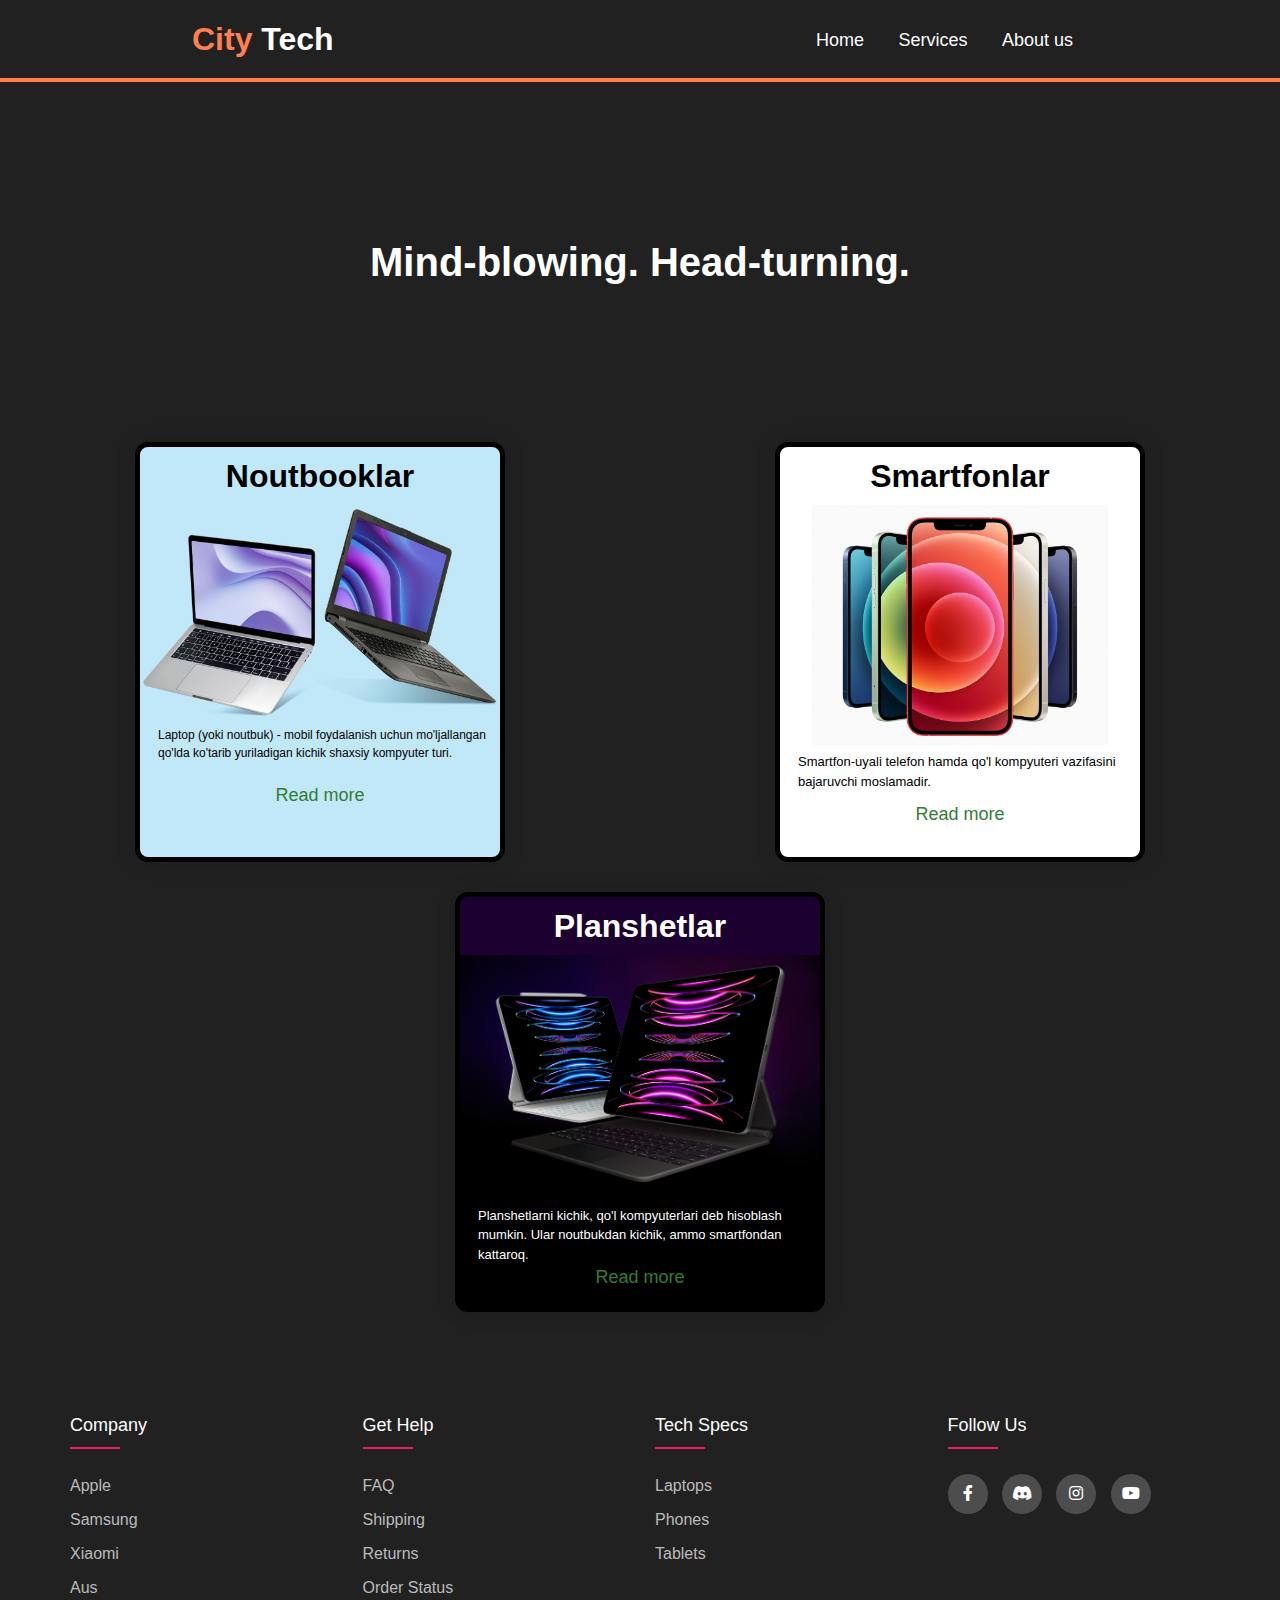
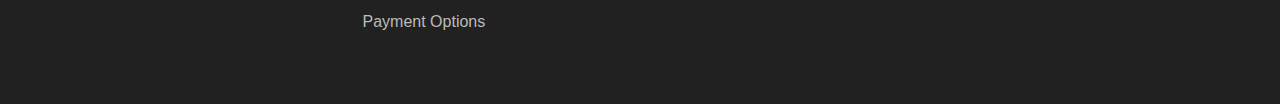
<file: index.html>
<!DOCTYPE html>
<html lang="en">

<head>
    <meta charset="UTF-8">
    <meta http-equiv="X-UA-Compatible" content="IE=edge">
    <meta name="viewport" content="width=device-width, initial-scale=1.0">
    <title>Mind-blowing. Head-turning.</title>
    <link rel="stylesheet" href="style/home-style.css">
    <link rel="stylesheet" href="https://cdnjs.cloudflare.com/ajax/libs/font-awesome/5.15.1/css/all.min.css">
    <link rel="icon" type="image/x-icon" href="images/homepage.ico">
</head>

<body>
    <div id="header">
        <div class="navcon">
            <h1>
                <span class="logo">City</span> 
                Tech
            </h1>
            <ul class="navbar">
                <li>
                    <a href="index.html">Home</a>
                </li>
                <li>
                    <a href="#">Services</a>
                </li>
                <li>
                    <a href="#">About us</a>
                </li>
            </ul>
        </div>
    </div>
    <h1 id="theme">Mind-blowing. Head-turning.</h1>
    <div class="gadgetcontainer">
        <div class="gadgets" id="laptops">
            <h1>Noutbooklar</h1>
            <img src="images/notebooks.jpg" alt="" title="notebooks" width="360">
            <p>Laptop (yoki noutbuk) - mobil foydalanish uchun mo'ljallangan qo'lda ko'tarib yuriladigan kichik shaxsiy
                kompyuter turi.</p>
            <a href="laptops.html">Read more</a>
        </div>
        <div class="gadgets" id="phones">
            <h1>Smartfonlar</h1>
            <img src="images/apple-12.jpg" alt="" title="phones" width="360">
            <p>Smartfon-uyali telefon hamda qo'l kompyuteri vazifasini bajaruvchi moslamadir.</p>
            <a href="phones.html">Read more</a>
        </div>
        <div class="gadgets" id="tablets">
            <h1>Planshetlar</h1>
            <img src="images/tablets.png" alt="" title="tablets" width="360">
            <p>Planshetlarni kichik, qo'l kompyuterlari deb hisoblash mumkin. Ular noutbukdan kichik, ammo smartfondan
                kattaroq.</p>
            <a href="#">Read more</a>
        </div>
    </div>
    <footer class="footer">
        <div class="container">
            <div class="row">
                <div class="footer-col">
                    <h4>company</h4>
                    <ul>
                        <li><a href="#">Apple</a></li>
                        <li><a href="#">Samsung</a></li>
                        <li><a href="#">Xiaomi</a></li>
                        <li><a href="#">Aus</a></li>
                    </ul>
                </div>
                <div class="footer-col">
                    <h4>get help</h4>
                    <ul>
                        <li><a href="#">FAQ</a></li>
                        <li><a href="#">shipping</a></li>
                        <li><a href="#">returns</a></li>
                        <li><a href="#">order status</a></li>
                        <li><a href="#">payment options</a></li>
                    </ul>
                </div>
                <div class="footer-col">
                    <h4>Tech Specs</h4>
                    <ul>
                        <li><a href="laptops.html">Laptops</a></li>
                        <li><a href="phones.html">Phones</a></li>
                        <li><a href="pads.html">Tablets</a></li>
                    </ul>
                </div>
                <div class="footer-col">
                    <h4>follow us</h4>
                    <div class="social-links">
                        <a href="#"><i class="fab fa-facebook-f"></i></a>
                        <a href="#"><i class="fab fa-discord"></i></a>
                        <a href="https://www.instagram.com/redoc_akmal/"><i class="fab fa-instagram"></i></a>
                        <a href="http://www.youtube.com/@WorkableGT"><i class="fab fa-youtube"></i></a>
                    </div>
                </div>
            </div>
        </div>
    </footer>
</body>

</html>
</file>
<file: style/home-style.css>
* {
    margin: 0;
    padding: 0;
    box-sizing: border-box;
}

body {
    background-color: #212121;
    line-height: 1.5;
    font-family: 'Poppins', sans-serif;
}
#theme {
    text-align: center;
    padding-bottom: 150px;
    padding-top: 150px;
    color: white;
    font-size: 40px;
    font-family: sans-serif;
}

/*navbar*/
#header {
    background-color: #212121;
    border-bottom: 4px solid coral;
}
#header h1 {
    color: #fff;
    font-family: sans-serif;
    padding: 15px 0;
    display: inline-block;
}
#header .logo {
    color: coral;
}
.navbar {
    float: right;
}
.navbar li {
    display: inline;
}
.navbar li a {
    text-decoration: none;
    padding: 27px 15px;
    color: #fff;
    font-family: sans-serif;
    display: inline-block;
    font-size: 18px;
    transition: .5s ease;
}
.navbar li a:hover {
    color: coral;
    transform: scale(1.1);
    z-index: 2;
}
.navcon {
    width: 70%;
    margin: auto;
}
@media(max-width: 767px) {
    .navcon {
        width: 100%;
        padding: 8px; 
    }
    .navbar {
        float: inherit
    }
    .navbar li a {
        padding-top: 5px;
        padding-left: 5px;
        padding-bottom: 3px;
    }
    #theme {
        width: 90%;
        margin: auto;
    }
}
/*footer*/
@import url('https://fonts.googleapis.com/css2?family=Poppins:wght@300;400;500;600;700;&display=swap');

.footer {
    background-color: #212121;
    padding: 70px 0;
}

.row {
    display: flex;
    flex-wrap: wrap;
}

.footer-col {
    width: 25%;
    padding: 0 15px;
}

.container {
    max-width: 1170px;
    margin: auto;
}

ul {
    list-style: none;

}

.footer-col h4 {
    font-size: 18px;
    color: #fff;
    text-transform: capitalize;
    margin-bottom: 35px;
    font-weight: 500;
    position: relative;
}

.footer-col h4::before {
    content: '';
    position: absolute;
    left: 0;
    bottom: -10px;
    background-color: #e91e63;
    height: 2px;
    box-sizing: border-box;
    width: 50px;
}

.footer-col ul li:not(:last-child) {
    margin-bottom: 10px;
}

.footer-col ul li a {
    font-size: 16px;
    text-transform: capitalize;
    color: #fff;
    text-decoration: none;
    font-weight: 300;
    color: #bbb;
    display: block;
    transition: all 0.3s ease;
}

.footer-col ul li a:hover {
    color: #fff;
    padding-left: 8px;
}

.footer-col .social-links a {
    display: inline-block;
    height: 40px;
    width: 40px;
    background-color: rgba(255, 255, 255, 0.2);
    margin-right: 10px;
    margin: 0 10px 10px 0;
    text-align: center;
    line-height: 40px;
    border-radius: 50%;
    color: #fff;
    transition: all 0.5s ease;
}

.footer-col .social-links a:hover {
    color: #24262b;
    background-color: #fff;

}

@media(max-width: 767px) {
    .footer-col {
        width: 50%;
        margin-bottom: 30px;
    }
}

@media(max-width: 574px) {
    .footer-col {
        width: 100%;
    }
}

/* laptops */
#laptops {
    background-color: #c1e8f9;
}

#laptops h1 {
    text-align: center;
}

#laptops a {
    text-align: center;
    display: block;
    text-decoration: none;
    color: rgb(49, 125, 49);
    font-size: 18px;
    padding-top: 20px;
    transition: .5s ease;
}

#laptops a:hover {
    font-size: larger;
}

#laptops a:active {
    transform: scale(0) translateY(0.9px);
}

#laptops p {
    font-size: 12px;
    padding-left: 5%;
    margin-bottom: 0;
}

/* phones */
#phones {
    background-color: #ffffff;
}

#phones h1 {
    text-align: center;
    margin-bottom: 0;
}

#phones a {
    text-align: center;
    display: block;
    text-decoration: none;
    color: rgb(49, 125, 49);
    font-size: 18px;
    padding-top: 10px;
    transition: .5s ease;
}

#phones a:hover {
    font-size: larger;
}

#phones p {
    font-size: 13px;
    padding-left: 5%;
}

/*tablets*/
#tablets {
    background: linear-gradient(to top,
            #000000 0%,
            #000000 50%,
            #1c0130 50%,
            #1c0130 100%);
}

#tablets h1 {
    text-align: center;
    margin-bottom: 0;
    color: white;
}

#tablets a {
    text-align: center;
    display: block;
    text-decoration: none;
    color: rgb(49, 125, 49);
    font-size: 18px;
    transition: .5s ease;
}

#tablets a:hover {
    font-size: larger;
}

#tablets p {
    font-size: 13px;
    padding-left: 5%;
    color: #fff;
}

/*responsive*/
.gadgetcontainer {
    width: 100%;
    height: auto;
    display: flex;
    flex-direction: row;
    justify-content: space-around;
    flex-flow: wrap;
}

.gadgets {
    width: 370px;
    height: 420px;
    border: 5px solid black;
    border-radius: 13px;
    margin: 0 30px 30px 30px;
    box-sizing: border-box;
    box-shadow: 0 0 20px 2px rgba(0, 0, 0, .1);
    transition: 1s;
}

.gadgets h1 {
    padding: 5px;
}

.gadgets:hover {
    transform: scale(1.1);
    z-index: 2;
}
@media(max-width: 767px) {
    .gadgets {
        width: 340px;
        height: 390px;
    }
    .gadgetcontainer .gadgets img {
        width: 330px;
    } 
}
</file>
